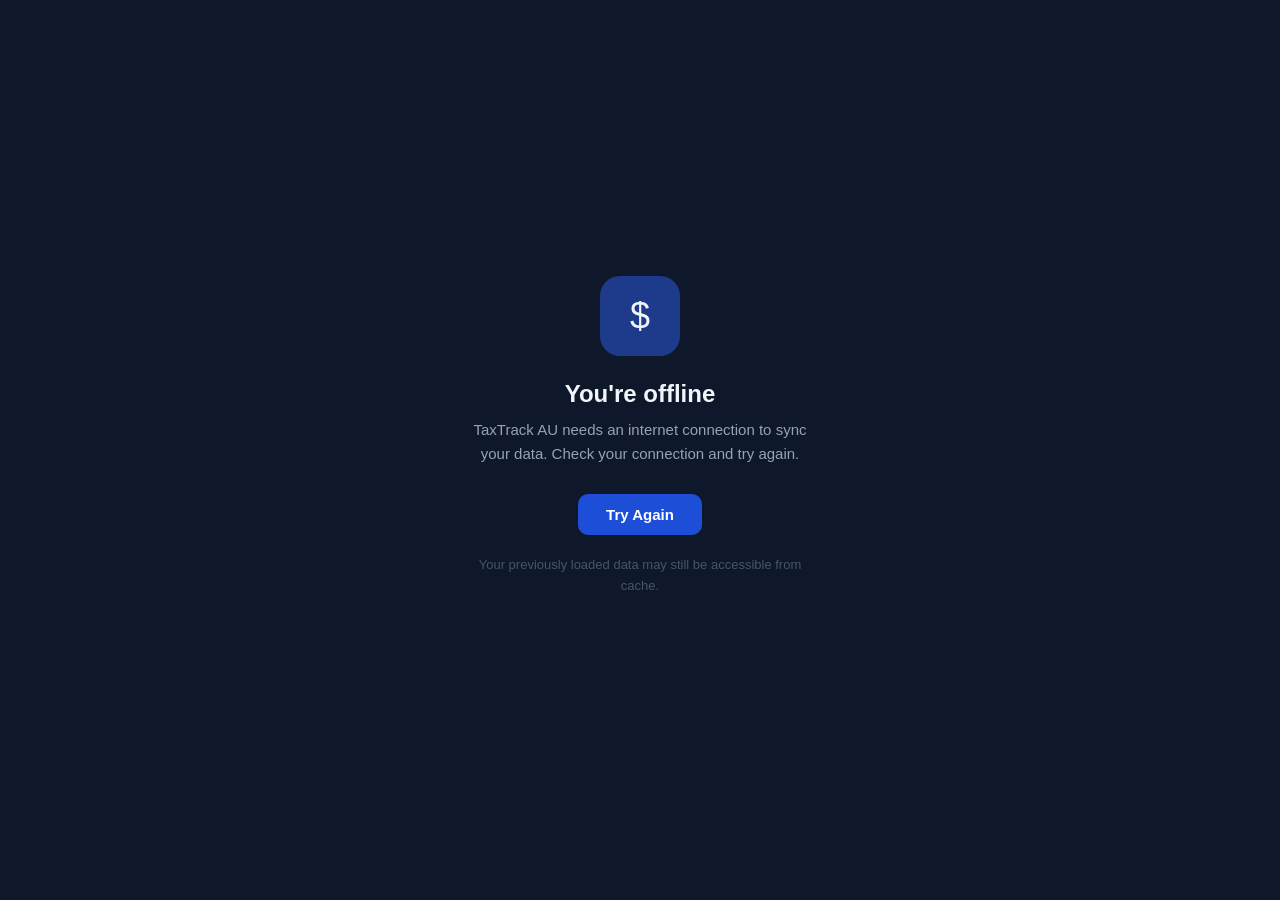
<file: frontend/public/offline.html>
<!DOCTYPE html>
<html lang="en">
<head>
  <meta charset="UTF-8" />
  <meta name="viewport" content="width=device-width, initial-scale=1.0" />
  <title>TaxTrack AU — Offline</title>
  <style>
    * { box-sizing: border-box; margin: 0; padding: 0; }
    body {
      font-family: -apple-system, BlinkMacSystemFont, 'Segoe UI', sans-serif;
      background: #0f172a;
      color: #f1f5f9;
      min-height: 100vh;
      display: flex;
      align-items: center;
      justify-content: center;
      padding: 24px;
    }
    .card {
      text-align: center;
      max-width: 360px;
      width: 100%;
    }
    .icon {
      width: 80px;
      height: 80px;
      background: #1e3a8a;
      border-radius: 20px;
      display: flex;
      align-items: center;
      justify-content: center;
      margin: 0 auto 24px;
      font-size: 36px;
    }
    h1 { font-size: 24px; font-weight: 700; margin-bottom: 10px; }
    p { color: #94a3b8; font-size: 15px; line-height: 1.6; margin-bottom: 28px; }
    button {
      background: #1d4ed8;
      color: white;
      border: none;
      padding: 12px 28px;
      border-radius: 10px;
      font-size: 15px;
      font-weight: 600;
      cursor: pointer;
      transition: background 0.2s;
    }
    button:hover { background: #1e40af; }
    .note {
      margin-top: 20px;
      font-size: 13px;
      color: #475569;
    }
  </style>
</head>
<body>
  <div class="card">
    <div class="icon">$</div>
    <h1>You're offline</h1>
    <p>TaxTrack AU needs an internet connection to sync your data. Check your connection and try again.</p>
    <button onclick="window.location.reload()">Try Again</button>
    <p class="note">Your previously loaded data may still be accessible from cache.</p>
  </div>
</body>
</html>
</file>
